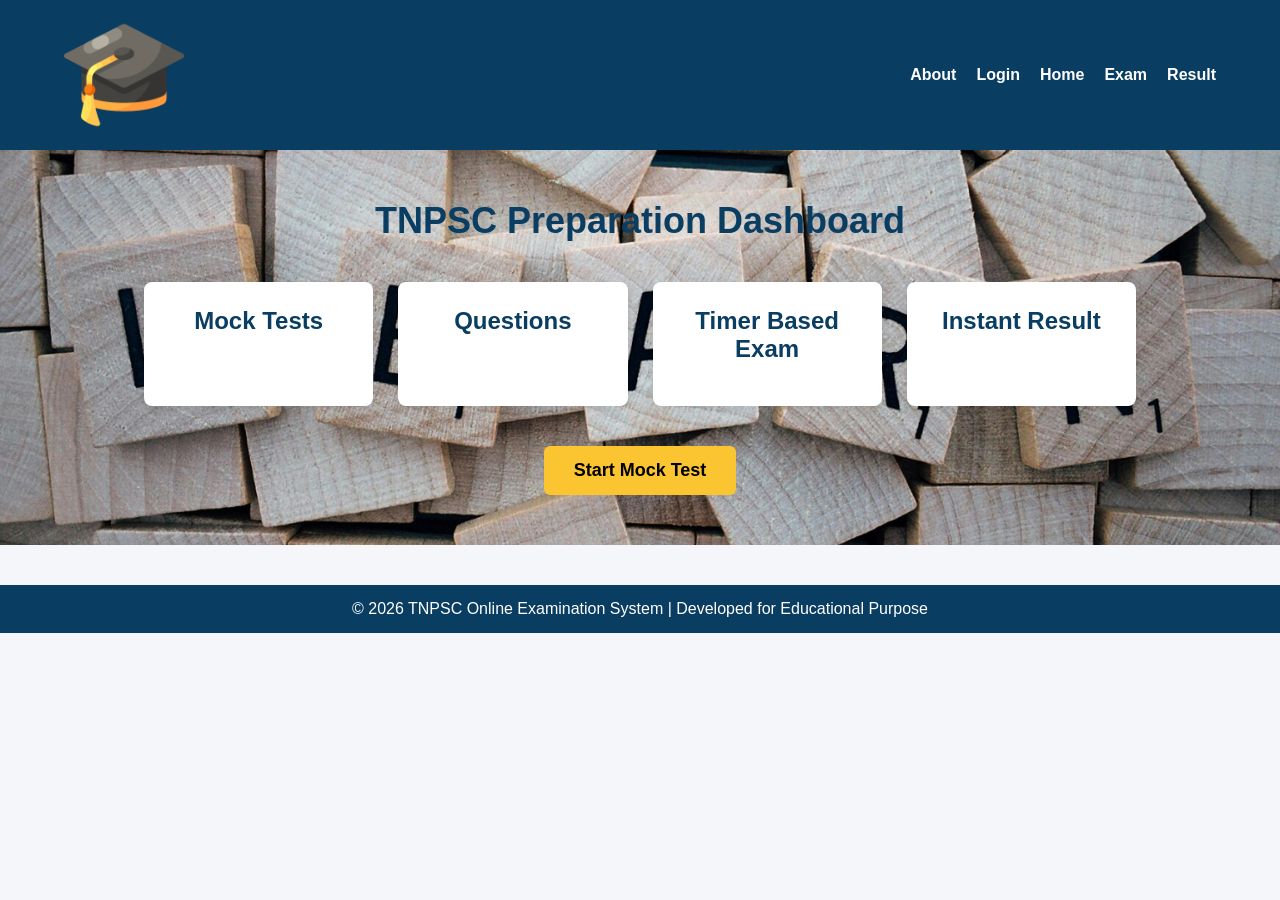
<file: index.html>
<!DOCTYPE html>
<html lang="en">

<head>

<meta charset="UTF-8">
<meta name="viewport" content="width=device-width, initial-scale=1.0">

<title>TNPSC Exam Portal</title>

<link rel="stylesheet" href="style.css">

<style>

body{
margin:0;
font-family:Arial, Helvetica, sans-serif;
background:#f4f6f9;
}

/* HEADER */

header{
background:#0a3d62;
color:white;
padding:15px 0;
}

.container{
width:90%;
margin:auto;
}

nav{
display:flex;
justify-content:space-between;
align-items:center;
}

nav ul{
list-style:none;
display:flex;
gap:20px;
}

nav ul li a{
color:white;
text-decoration:none;
font-weight:bold;
}

nav ul li a:hover{
color:#fbc531;
}

/* DASHBOARD */

.dashboard{
text-align:center;
padding:50px 20px;
}

.title{
font-size:36px;
color:#0a3d62;
margin-bottom:40px;
}

.dashboard-grid{
display:grid;
grid-template-columns:repeat(auto-fit,minmax(220px,1fr));
gap:25px;
width:80%;
margin:auto;
}

.box{
background:white;
padding:25px;
border-radius:8px;
box-shadow:0 2px 8px rgba(0,0,0,0.1);
}

.box h2{
color:#0a3d62;
}

.start-btn{
display:inline-block;
margin-top:40px;
padding:14px 30px;
background:#fbc531;
color:black;
text-decoration:none;
border-radius:6px;
font-weight:bold;
font-size:18px;
}

.start-btn:hover{
background:#e1a800;
}

/* FOOTER */

footer{
background:#0a3d62;
color:white;
text-align:center;
padding:15px;
margin-top:40px;
}

</style>

</head>

<body>

<header>

<div class="container">

<nav>

<img src="images/images/logo.png" alt="TNPSC Logo" width="120">

<ul>
<li><a href="about.html">About</a></li>
<li><a href="login.html">Login</a></li>
<li><a href="index.html">Home</a></li>
<li><a href="exam.html">Exam</a></li>
<li><a href="result.html">Result</a></li>
</ul>

</nav>

</div>

</header>

<section class="dashboard">

<h1 class="title">TNPSC Preparation Dashboard</h1>

<div class="dashboard-grid">

<div class="box">
<h2>Mock Tests</h2>
<p>Practice TNPSC questions</p>
</div>

<div class="box">
<h2>Questions</h2>
<p>50+ Practice Questions</p>
</div>

<div class="box">
<h2>Timer Based Exam</h2>
<p>Improve speed</p>
</div>

<div class="box">
<h2>Instant Result</h2>
<p>Check performance</p>
</div>

</div>

<a href="exam.html" class="start-btn">Start Mock Test</a>

</section>

<footer>

<p>© 2026 TNPSC Online Examination System | Developed for Educational Purpose</p>

</footer>

</body>

</html>
</file>
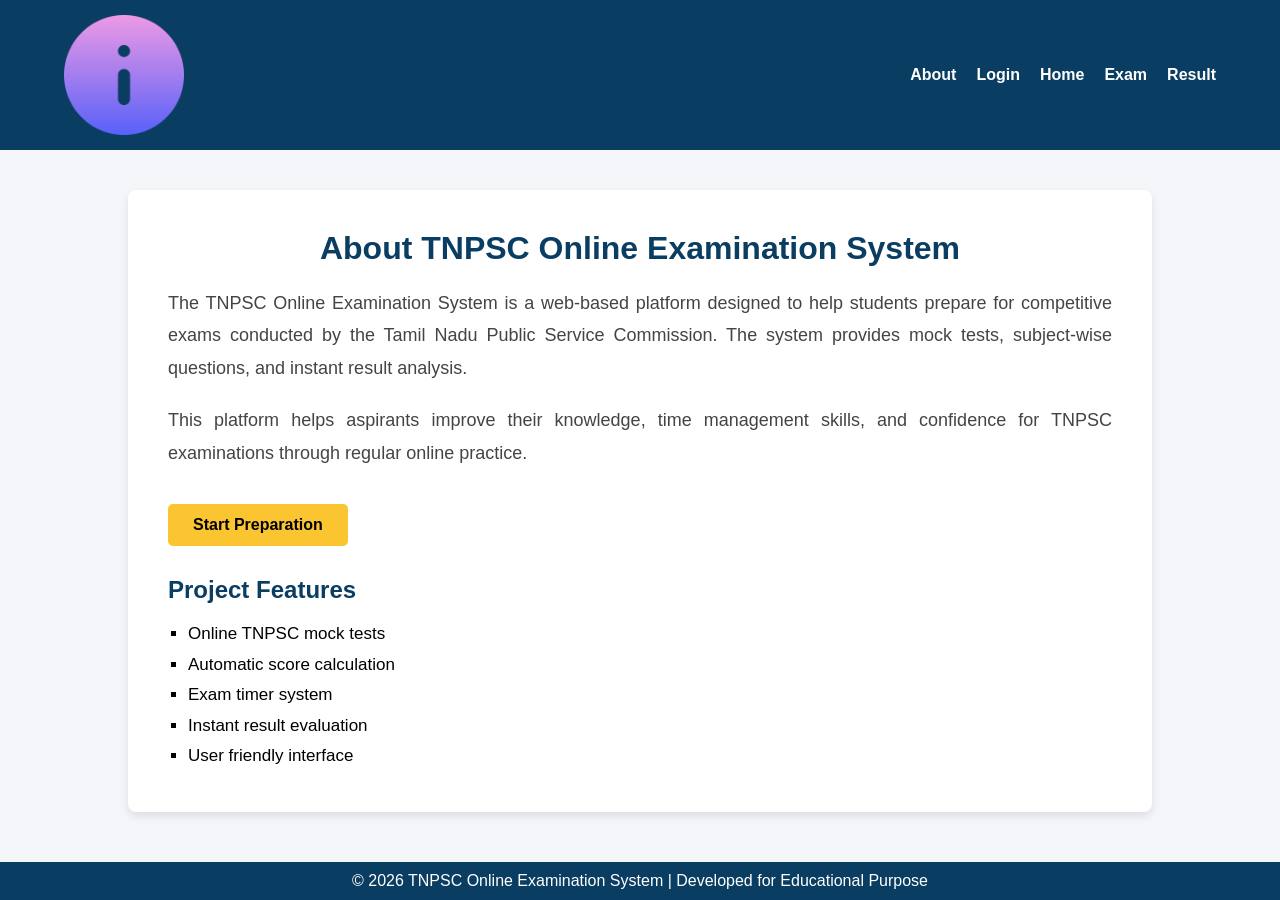
<file: about.html>
<!DOCTYPE html>
<html lang="en">

<head>

<meta charset="UTF-8">
<meta name="viewport" content="width=device-width, initial-scale=1.0">

<title>About TNPSC Online Examination System</title>

<link rel="stylesheet" href="style.css">

<style>

/* ABOUT PAGE */

body{
margin:0;
font-family:Arial, Helvetica, sans-serif;
background:#f4f6f9;
}

/* HEADER */

header{
background:#0a3d62;
padding:15px 0;
}

.container{
width:90%;
margin:auto;
}

nav{
display:flex;
justify-content:space-between;
align-items:center;
}

nav ul{
list-style:none;
display:flex;
gap:20px;
}

nav ul li a{
color:white;
text-decoration:none;
font-weight:bold;
}

nav ul li a:hover{
color:#fbc531;
}

/* ABOUT SECTION */

.about-section{
width:80%;
margin:auto;
margin-top:40px;
background:white;
padding:40px;
border-radius:8px;
box-shadow:0 4px 10px rgba(0,0,0,0.1);
}

.about-title{
text-align:center;
color:#0a3d62;
margin-bottom:20px;
font-size:32px;
}

.about-text{
font-size:18px;
line-height:1.8;
color:#444;
margin-bottom:20px;
text-align:justify;
}

/* BUTTON */

.btn{
display:inline-block;
padding:12px 25px;
background:#fbc531;
color:black;
text-decoration:none;
border-radius:5px;
font-weight:bold;
}

.btn:hover{
background:#e1a800;
}

/* FEATURES */

.features-box{
margin-top:30px;
}

.features-box h2{
color:#0a3d62;
margin-bottom:15px;
}

.features-list{
list-style:square;
padding-left:20px;
line-height:1.8;
font-size:17px;
}

/* FOOTER */

footer{
background:#0a3d62;
color:white;
text-align:center;
padding:10px;
margin-top:50px;
}

/* MOBILE */

@media(max-width:768px){

.about-section{
width:95%;
padding:20px;
}

.about-title{
font-size:24px;
}

.about-text{
font-size:16px;
}

}

</style>

</head>

<body>

<header>

<div class="container">

<nav>

<img src="images/icons/about.png" width="40">

<ul>
<li><a href="about.html">About</a></li>
<li><a href="login.html">Login</a></li>
<li><a href="index.html">Home</a></li>
<li><a href="exam.html">Exam</a></li>
<li><a href="result.html">Result</a></li>
</ul>

</nav>

</div>

</header>

<section class="about-section">

<h1 class="about-title">
About TNPSC Online Examination System
</h1>

<p class="about-text">
The TNPSC Online Examination System is a web-based platform designed to help students prepare for competitive exams conducted by the Tamil Nadu Public Service Commission. The system provides mock tests, subject-wise questions, and instant result analysis.
</p>

<p class="about-text">
This platform helps aspirants improve their knowledge, time management skills, and confidence for TNPSC examinations through regular online practice.
</p>

<a href="login.html" class="btn">Start Preparation</a>

<div class="features-box">

<h2>Project Features</h2>

<ul class="features-list">

<li>Online TNPSC mock tests</li>
<li>Automatic score calculation</li>
<li>Exam timer system</li>
<li>Instant result evaluation</li>
<li>User friendly interface</li>

</ul>

</div>

</section>

<footer>

<p>
© 2026 TNPSC Online Examination System | Developed for Educational Purpose
</p>

</footer>

</body>
</html>
</file>
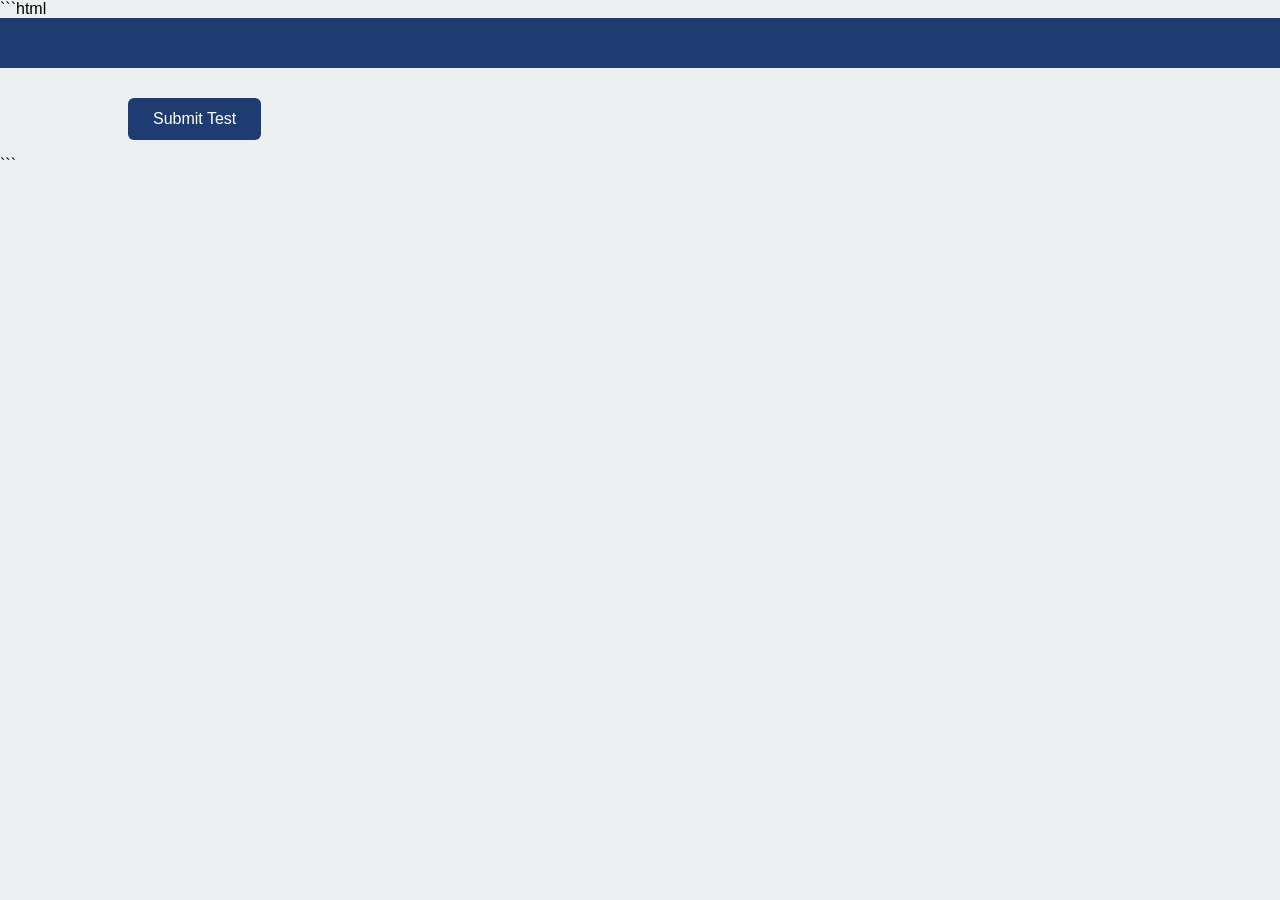
<file: exam.html>
```html
<!DOCTYPE html>
<html>
<head>

<title>Quiz</title>

<style>

body{
margin:0;
font-family:Arial;
background:#ecf0f1;
}

header{
background:#1e3c72;
color:white;
padding:15px;
text-align:center;
}

.container{
width:80%;
margin:auto;
margin-top:30px;
}

.question{
background:white;
padding:20px;
border-radius:10px;
margin-bottom:20px;
box-shadow:0 3px 10px rgba(0,0,0,0.1);
}

button{
padding:12px 25px;
background:#1e3c72;
color:white;
border:none;
border-radius:6px;
cursor:pointer;
font-size:16px;
}

button:hover{
background:#16325c;
}

</style>

</head>

<body>

<header>
<h2 id="title"></h2>
</header>

<div class="container">

<form id="quizForm">

<div id="questions"></div>

<button type="button" onclick="submitQuiz()">Submit Test</button>

</form>

</div>

<script>

let topic=localStorage.getItem("topic")

document.getElementById("title").innerHTML=
topic.toUpperCase()+" QUIZ"

let questionBank={

tamil:[
{q:"திருக்குறள் மொத்தம் எத்தனை குறள்களை கொண்டது?",o:["1200","1330","1400","1500"],a:1},
{q:"சிலப்பதிகாரம் எழுதியவர்?",o:["இளங்கோ","கம்பர்","பாரதி","அவ்வையார்"],a:0},
{q:"பாரதியார் பிறந்த இடம்?",o:["மதுரை","எட்டயபுரம்","சென்னை","திருச்சி"],a:1},
{q:"தொல்காப்பியம் எந்த நூல்?",o:["இலக்கணம்","கவிதை","காப்பியம்","புராணம்"],a:0},
{q:"திருவள்ளுவர் எழுதிய நூல்?",o:["திருக்குறள்","மணிமேகலை","கம்பராமாயணம்","நாலடியார்"],a:0},
{q:"தமிழ் மொழி எந்த குடும்பம்?",o:["திராவிட","இந்தோ","சீன","ஆஸ்ட்ரிக்"],a:0},
{q:"மணிமேகலை எழுதியவர்?",o:["சாத்தனார்","கம்பர்","பாரதி","வள்ளுவர்"],a:0},
{q:"புறநானூறு எந்த இலக்கியம்?",o:["சங்க","பக்தி","நூல்","புராணம்"],a:0},
{q:"தமிழ் முதல் இலக்கண நூல்?",o:["தொல்காப்பியம்","நன்னூல்","யாப்பருங்கலம்","சிலப்பதிகாரம்"],a:0},
{q:"சங்க காலம் எத்தனை?",o:["2","3","4","5"],a:1}
],

maths:[
{q:"25²=?",o:["500","625","725","575"],a:1},
{q:"√144=?",o:["10","11","12","14"],a:2},
{q:"15×12=?",o:["150","170","180","190"],a:2},
{q:"100÷5=?",o:["10","15","20","25"],a:2},
{q:"12+18=?",o:["28","30","32","36"],a:1},
{q:"9×9=?",o:["72","81","91","99"],a:1},
{q:"20−7=?",o:["11","12","13","14"],a:2},
{q:"7×8=?",o:["54","56","58","60"],a:1},
{q:"50÷10=?",o:["3","4","5","6"],a:2},
{q:"100+200=?",o:["200","250","300","350"],a:2}
],

gk:[
{q:"இந்தியாவின் தேசிய விலங்கு?",o:["புலி","சிங்கம்","யானை","சிறுத்தை"],a:0},
{q:"இந்திய அரசியலமைப்பு அமலுக்கு வந்த ஆண்டு?",o:["1947","1950","1952","1945"],a:1},
{q:"இந்தியாவின் முதல் குடியரசுத் தலைவர்?",o:["ராஜேந்திர பிரசாத்","அப்துல் கலாம்","நேரு","அம்பேத்கர்"],a:0},
{q:"தேசிய பறவை?",o:["மயில்","காகம்","கிளி","புறா"],a:0},
{q:"இந்திய தலைநகர்?",o:["சென்னை","டெல்லி","மும்பை","கொல்கத்தா"],a:1},
{q:"தேசிய மலர்?",o:["ரோஜா","தாமரை","சூரியகாந்தி","மல்லிகை"],a:1},
{q:"தேசிய கீதம் எழுதியவர்?",o:["தாகூர்","காந்தி","நேரு","அம்பேத்கர்"],a:0},
{q:"தேசிய கொடி எத்தனை நிறம்?",o:["2","3","4","5"],a:1},
{q:"இந்தியா சுதந்திரம் பெற்ற ஆண்டு?",o:["1945","1947","1950","1952"],a:1},
{q:"இந்திய நாணயம்?",o:["டாலர்","ரூபாய்","யென்","பவுண்ட்"],a:1}
]

}

let questions=questionBank[topic]

let html=""

for(let i=0;i<questions.length;i++){

html+=`
<div class="question">

<p>${i+1}. ${questions[i].q}</p>

<label><input type="radio" name="q${i}" value="0"> ${questions[i].o[0]}</label><br>
<label><input type="radio" name="q${i}" value="1"> ${questions[i].o[1]}</label><br>
<label><input type="radio" name="q${i}" value="2"> ${questions[i].o[2]}</label><br>
<label><input type="radio" name="q${i}" value="3"> ${questions[i].o[3]}</label>

</div>
`
}

document.getElementById("questions").innerHTML=html

function submitQuiz(){

let score=0

for(let i=0;i<questions.length;i++){

let q=document.getElementsByName("q"+i)

for(let j=0;j<q.length;j++){

if(q[j].checked && q[j].value==questions[i].a){

score++

}

}

}

localStorage.setItem("score",score)
window.location="result.html"

}

</script>

</body>
</html>
```
</file>
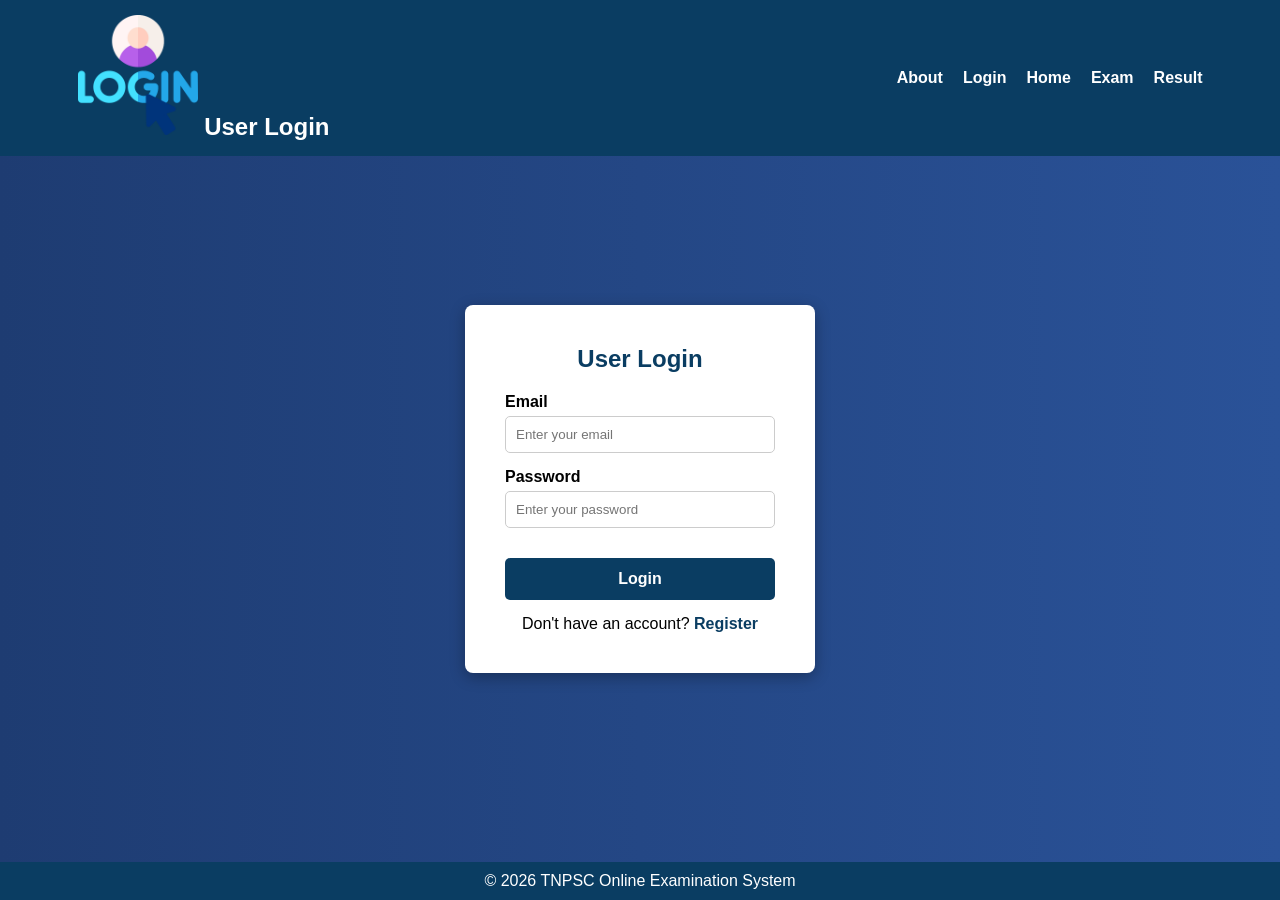
<file: login.html>
<!DOCTYPE html>
<html lang="en">

<head>

<meta charset="UTF-8">
<meta name="viewport" content="width=device-width, initial-scale=1.0">

<title>Login | TNPSC Online Examination System</title>

<link rel="stylesheet" href="style.css">

<style>

body{
margin:0;
font-family:Arial, Helvetica, sans-serif;
background:linear-gradient(to right,#1e3c72,#2a5298);
height:100vh;
display:flex;
flex-direction:column;
}

header{
background:#0a3d62;
padding:15px;
color:white;
}

nav{
display:flex;
justify-content:space-between;
align-items:center;
width:90%;
margin:auto;
}

nav ul{
list-style:none;
display:flex;
gap:20px;
}

nav ul li a{
color:white;
text-decoration:none;
font-weight:bold;
}

nav ul li a:hover{
color:#fbc531;
}

.login-container{
flex:1;
display:flex;
justify-content:center;
align-items:center;
}

.login-box{
background:white;
padding:40px;
border-radius:8px;
width:350px;
box-shadow:0 4px 15px rgba(0,0,0,0.3);
}

.login-box h2{
text-align:center;
margin-bottom:20px;
color:#0a3d62;
}

.input-group{
margin-bottom:15px;
}

.input-group label{
display:block;
margin-bottom:5px;
font-weight:bold;
}

.input-group input{
width:100%;
padding:10px;
border:1px solid #ccc;
border-radius:5px;
}

.btn{
width:100%;
padding:12px;
background:#0a3d62;
color:white;
border:none;
border-radius:5px;
font-size:16px;
cursor:pointer;
}

.btn:hover{
background:#07406b;
}

.register-link{
text-align:center;
margin-top:15px;
}

.register-link a{
text-decoration:none;
color:#0a3d62;
font-weight:bold;
}

footer{
background:#0a3d62;
color:white;
text-align:center;
padding:10px;
}

</style>

</head>

<body>

<header>

<nav>

<h2>
<img src="images/icons/login.png" width="25">
User Login
</h2>

<ul>
<li><a href="about.html">About</a></li>
<li><a href="login.html">Login</a></li>
<li><a href="index.html">Home</a></li>
<li><a href="exam.html">Exam</a></li>
<li><a href="result.html">Result</a></li>
</ul>

</nav>

</header>

<div class="login-container">

<div class="login-box">

<h2>User Login</h2>

<form id="loginForm">

<div class="input-group">
<label>Email</label>
<input type="email" id="email" placeholder="Enter your email" required>
</div>

<div class="input-group">
<label>Password</label>
<input type="password" id="password" placeholder="Enter your password" required>
</div>

<button type="button" class="btn" onclick="loginUser()">Login</button>

</form>

<div class="register-link">
<p>Don't have an account? <a href="register.html">Register</a></p>
</div>

</div>

</div>

<footer>

<p>© 2026 TNPSC Online Examination System</p>

</footer>

<script>

function loginUser(){

let email = document.getElementById("email").value;
let password = document.getElementById("password").value;

if(email === "" || password === ""){

alert("Please enter email and password");

return;

}

/* simple login success */

alert("Login Successful!");

window.location.href="exam.html";

}

</script>

</body>

</html>
</file>
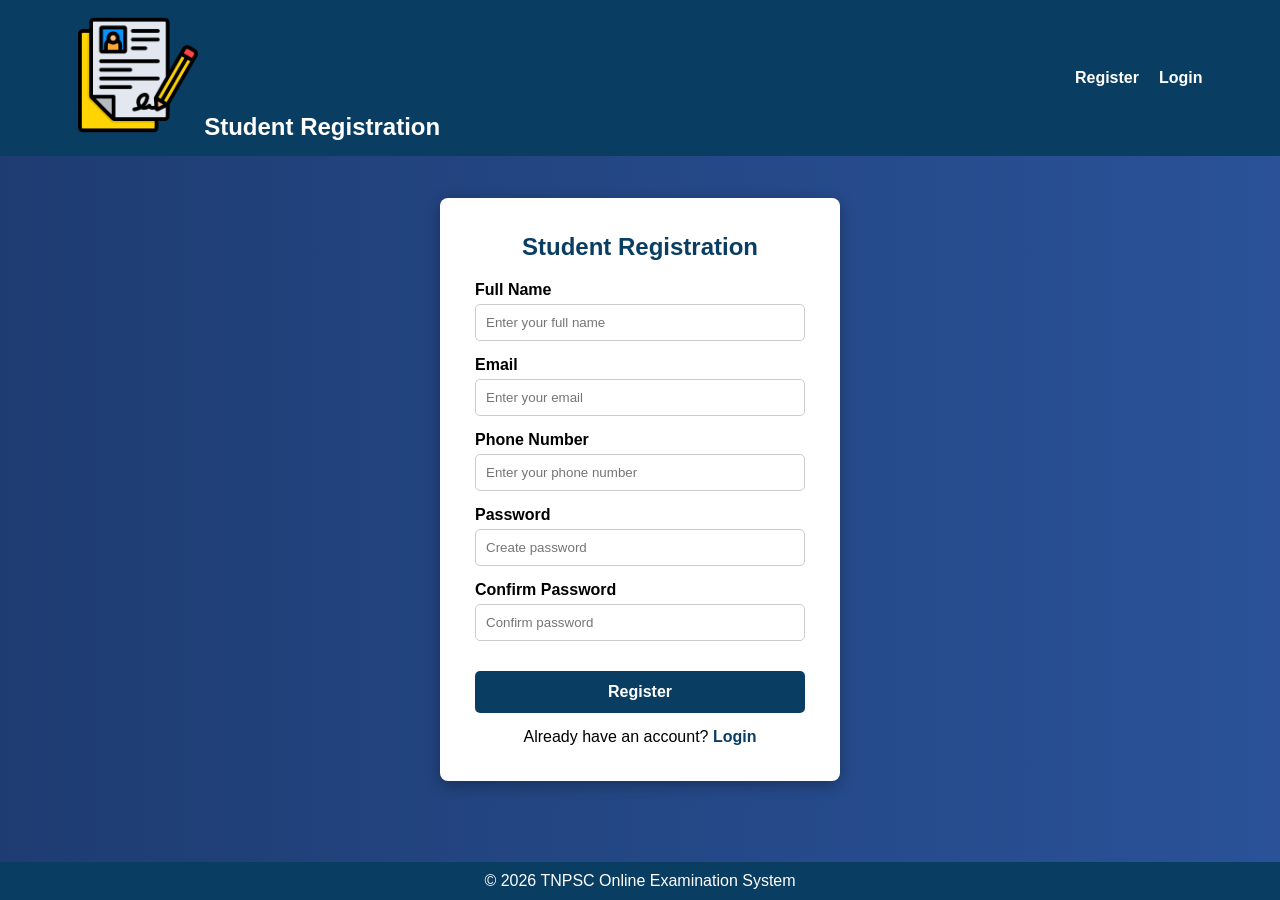
<file: register.html>
<!DOCTYPE html>
<html lang="en">

<head>

<meta charset="UTF-8">
<meta name="viewport" content="width=device-width, initial-scale=1.0">

<title>Register | TNPSC Online Examination System</title>

<link rel="stylesheet" href="style.css">

<style>

body{
margin:0;
font-family:Arial, Helvetica, sans-serif;
background:linear-gradient(to right,#1e3c72,#2a5298);
height:100vh;
display:flex;
flex-direction:column;
}

header{
background:#0a3d62;
padding:15px;
color:white;
}

nav{
display:flex;
justify-content:space-between;
align-items:center;
width:90%;
margin:auto;
}

nav ul{
list-style:none;
display:flex;
gap:20px;
}

nav ul li a{
color:white;
text-decoration:none;
font-weight:bold;
}

nav ul li a:hover{
color:#fbc531;
}

.register-container{
flex:1;
display:flex;
justify-content:center;
align-items:center;
}

.register-box{
background:white;
padding:35px;
border-radius:8px;
width:400px;
box-shadow:0 4px 15px rgba(0,0,0,0.3);
}

.register-box h2{
text-align:center;
margin-bottom:20px;
color:#0a3d62;
}

.input-group{
margin-bottom:15px;
}

.input-group label{
display:block;
margin-bottom:5px;
font-weight:bold;
}

.input-group input{
width:100%;
padding:10px;
border:1px solid #ccc;
border-radius:5px;
}

.btn{
width:100%;
padding:12px;
background:#0a3d62;
color:white;
border:none;
border-radius:5px;
font-size:16px;
cursor:pointer;
}

.btn:hover{
background:#07406b;
}

.login-link{
text-align:center;
margin-top:15px;
}

.login-link a{
text-decoration:none;
color:#0a3d62;
font-weight:bold;
}

footer{
background:#0a3d62;
color:white;
text-align:center;
padding:10px;
}

</style>

</head>

<body>

<header>

<nav>

<h2>
<img src="images/icons/register.png" width="25">
Student Registration
</h2>

<ul>
<li><a href="register.html">Register</a></li>
<li><a href="login.html">Login</a></li>
</ul>

</nav>

</header>

<div class="register-container">

<div class="register-box">

<h2>Student Registration</h2>

<form id="registerForm">

<div class="input-group">
<label>Full Name</label>
<input type="text" id="name" placeholder="Enter your full name" required>
</div>

<div class="input-group">
<label>Email</label>
<input type="email" id="email" placeholder="Enter your email" required>
</div>

<div class="input-group">
<label>Phone Number</label>
<input type="tel" id="phone" placeholder="Enter your phone number" required>
</div>

<div class="input-group">
<label>Password</label>
<input type="password" id="password" placeholder="Create password" required>
</div>

<div class="input-group">
<label>Confirm Password</label>
<input type="password" id="confirmPassword" placeholder="Confirm password" required>
</div>

<button type="button" class="btn" onclick="registerUser()">Register</button>

</form>

<div class="login-link">
<p>Already have an account? <a href="login.html">Login</a></p>
</div>

</div>

</div>

<footer>

<p>© 2026 TNPSC Online Examination System</p>

</footer>

<script>

function registerUser(){

let name = document.getElementById("name").value;
let email = document.getElementById("email").value;
let phone = document.getElementById("phone").value;
let password = document.getElementById("password").value;
let confirmPassword = document.getElementById("confirmPassword").value;

if(password !== confirmPassword){

alert("Passwords do not match!");
return;

}

/* Save user in localStorage */

let user = {
name:name,
email:email,
phone:phone,
password:password
};

localStorage.setItem("user", JSON.stringify(user));

alert("Registration Successful!");

window.location.href="login.html";

}

</script>

</body>

</html>
</file>
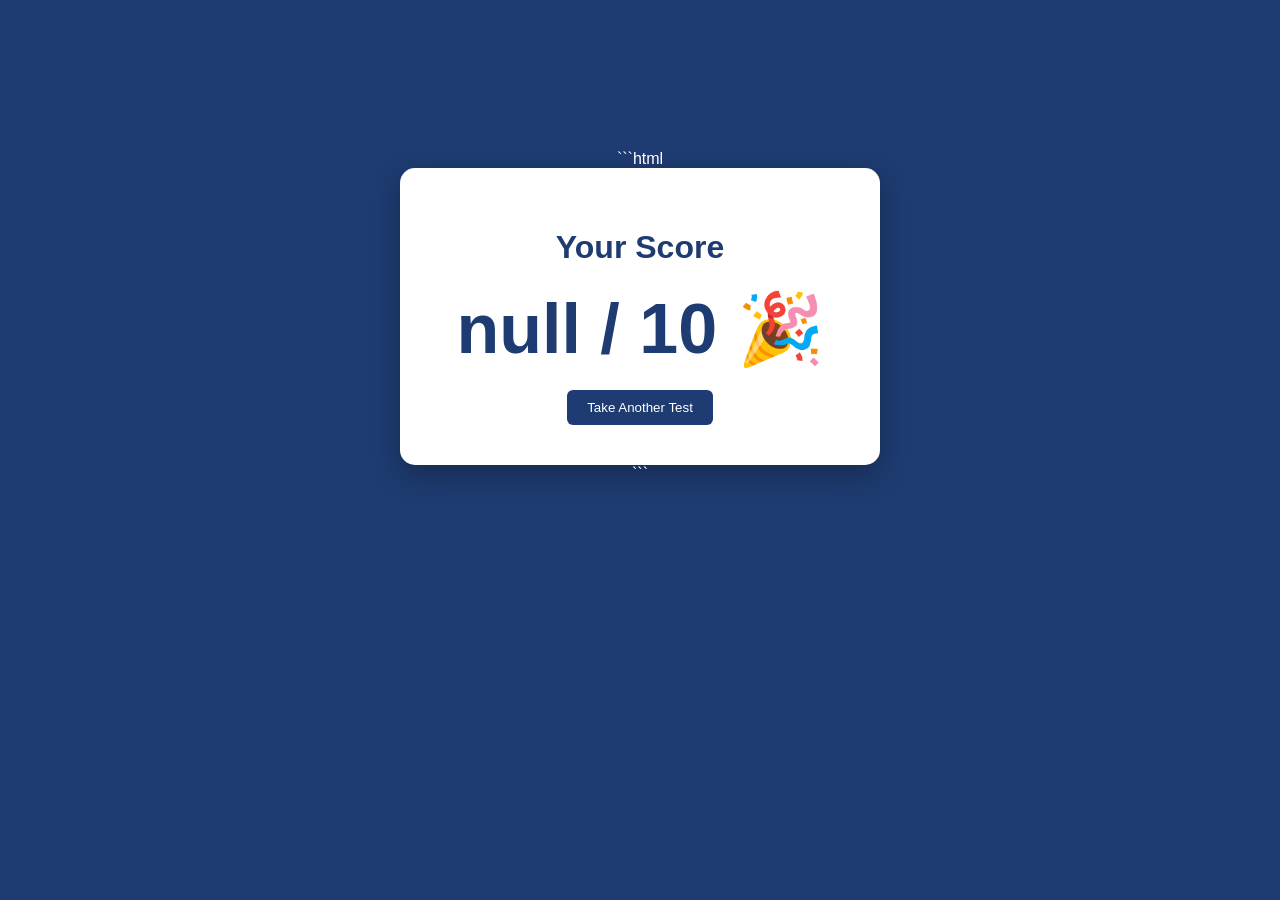
<file: result.html>
```html
<!DOCTYPE html>
<html>
<head>

<title>Result</title>

<style>

body{
background:#1e3c72;
font-family:Arial;
color:white;
text-align:center;
margin-top:150px;
}

.card{
background:white;
color:#1e3c72;
width:400px;
margin:auto;
padding:40px;
border-radius:15px;
box-shadow:0 10px 30px rgba(0,0,0,0.3);
}

.score{
font-size:70px;
font-weight:bold;
animation:zoom 1s infinite alternate;
}

@keyframes zoom{
from{transform:scale(1);}
to{transform:scale(1.3);}
}

button{
margin-top:20px;
padding:10px 20px;
border:none;
background:#1e3c72;
color:white;
border-radius:6px;
cursor:pointer;
}

</style>

</head>

<body>

<div class="card">

<h1>Your Score</h1>

<div class="score" id="score"></div>

<button onclick="restart()">Take Another Test</button>

</div>

<script>

let score=localStorage.getItem("score")

document.getElementById("score").innerHTML=score+" / 10 🎉"

function restart(){
window.location="index.html"
}

</script>

</body>
</html>
```
</file>
<file: style.css>
/* RESET */

*{
margin:0;
padding:0;
box-sizing:border-box;
font-family:Arial, Helvetica, sans-serif;
}

/* BODY */

body{
background:#f4f6f9;
}

/* HEADER */

header{
background:#0a3d62;
color:white;
padding:15px 0;
}

/* CONTAINER */

.container{
width:90%;
margin:auto;
}

/* NAVIGATION */

nav{
display:flex;
align-items:center;
justify-content:space-between;
}

nav img{
width:120px;
}

nav ul{
display:flex;
list-style:none;
gap:20px;
}

nav ul li a{
text-decoration:none;
color:white;
font-weight:bold;
transition:0.3s;
}

nav ul li a:hover{
color:#fbc531;
}

/* HERO SECTION */

.hero{
background:#1e3c72;
color:white;
height:350px;
display:flex;
justify-content:center;
align-items:center;
text-align:center;
flex-direction:column;
}

.hero h1{
font-size:40px;
}

.hero p{
font-size:18px;
}

/* BUTTON */

.btn{
display:inline-block;
padding:12px 25px;
background:#fbc531;
color:black;
text-decoration:none;
border-radius:5px;
font-weight:bold;
margin-top:15px;
}

.btn:hover{
background:#e1a800;
}

/* ABOUT PAGE */

.about-section{
width:80%;
margin:60px auto;
background:white;
padding:40px;
border-radius:10px;
box-shadow:0 5px 20px rgba(0,0,0,0.1);
}

.about-title{
text-align:center;
color:#0a3d62;
margin-bottom:25px;
font-size:34px;
}

.about-text{
font-size:18px;
line-height:1.8;
color:#555;
margin-bottom:20px;
text-align:justify;
}

.features-box{
margin-top:30px;
}

.features-box h2{
color:#0a3d62;
margin-bottom:15px;
}

.features-list{
padding-left:20px;
line-height:2;
font-size:17px;
}

/* FORM (LOGIN & REGISTER) */

.form-box{
background:white;
width:350px;
padding:30px;
margin:auto;
margin-top:50px;
border-radius:8px;
box-shadow:0 4px 10px rgba(0,0,0,0.2);
}

.form-box h2{
text-align:center;
color:#0a3d62;
margin-bottom:20px;
}

.form-group{
margin-bottom:15px;
}

.form-group label{
display:block;
margin-bottom:5px;
font-weight:bold;
}

.form-group input{
width:100%;
padding:10px;
border:1px solid #ccc;
border-radius:5px;
}

/* EXAM PAGE */

.question-box{
background:white;
padding:20px;
margin:20px auto;
width:80%;
border-radius:6px;
box-shadow:0 2px 8px rgba(0,0,0,0.1);
}

.options label{
display:block;
margin:6px 0;
}

/* TIMER */

.timer{
text-align:right;
color:red;
font-weight:bold;
margin-right:40px;
}

/* RESULT PAGE */

.result-box{
background:white;
width:60%;
margin:auto;
margin-top:50px;
padding:30px;
border-radius:8px;
box-shadow:0 4px 10px rgba(0,0,0,0.2);
text-align:center;
}

.score{
font-size:26px;
font-weight:bold;
margin:15px 0;
}

.pass{
color:green;
}

.fail{
color:red;
}

/* DASHBOARD */

.dashboard{
background-image:url("images/images/background.jpg");
background-size:cover;
background-position:center;
padding:80px 20px;
text-align:center;
color:white;
}

.dashboard-grid{
display:grid;
grid-template-columns:repeat(auto-fit,minmax(220px,1fr));
gap:20px;
margin-top:40px;
}

.box{
background:rgba(255,255,255,0.9);
padding:25px;
border-radius:10px;
box-shadow:0 4px 10px rgba(0,0,0,0.2);
transition:0.3s;
}

.box:hover{
transform:translateY(-10px);
}

.start-btn{
display:inline-block;
margin-top:40px;
padding:12px 25px;
background:#0a3d62;
color:white;
text-decoration:none;
border-radius:5px;
}

/* FOOTER */

footer{
background:#0a3d62;
color:white;
text-align:center;
padding:10px;
margin-top:40px;
}

/* RESPONSIVE */

@media(max-width:768px){

.hero h1{
font-size:28px;
}

.question-box{
width:95%;
}

.result-box{
width:90%;
}

}
</file>
